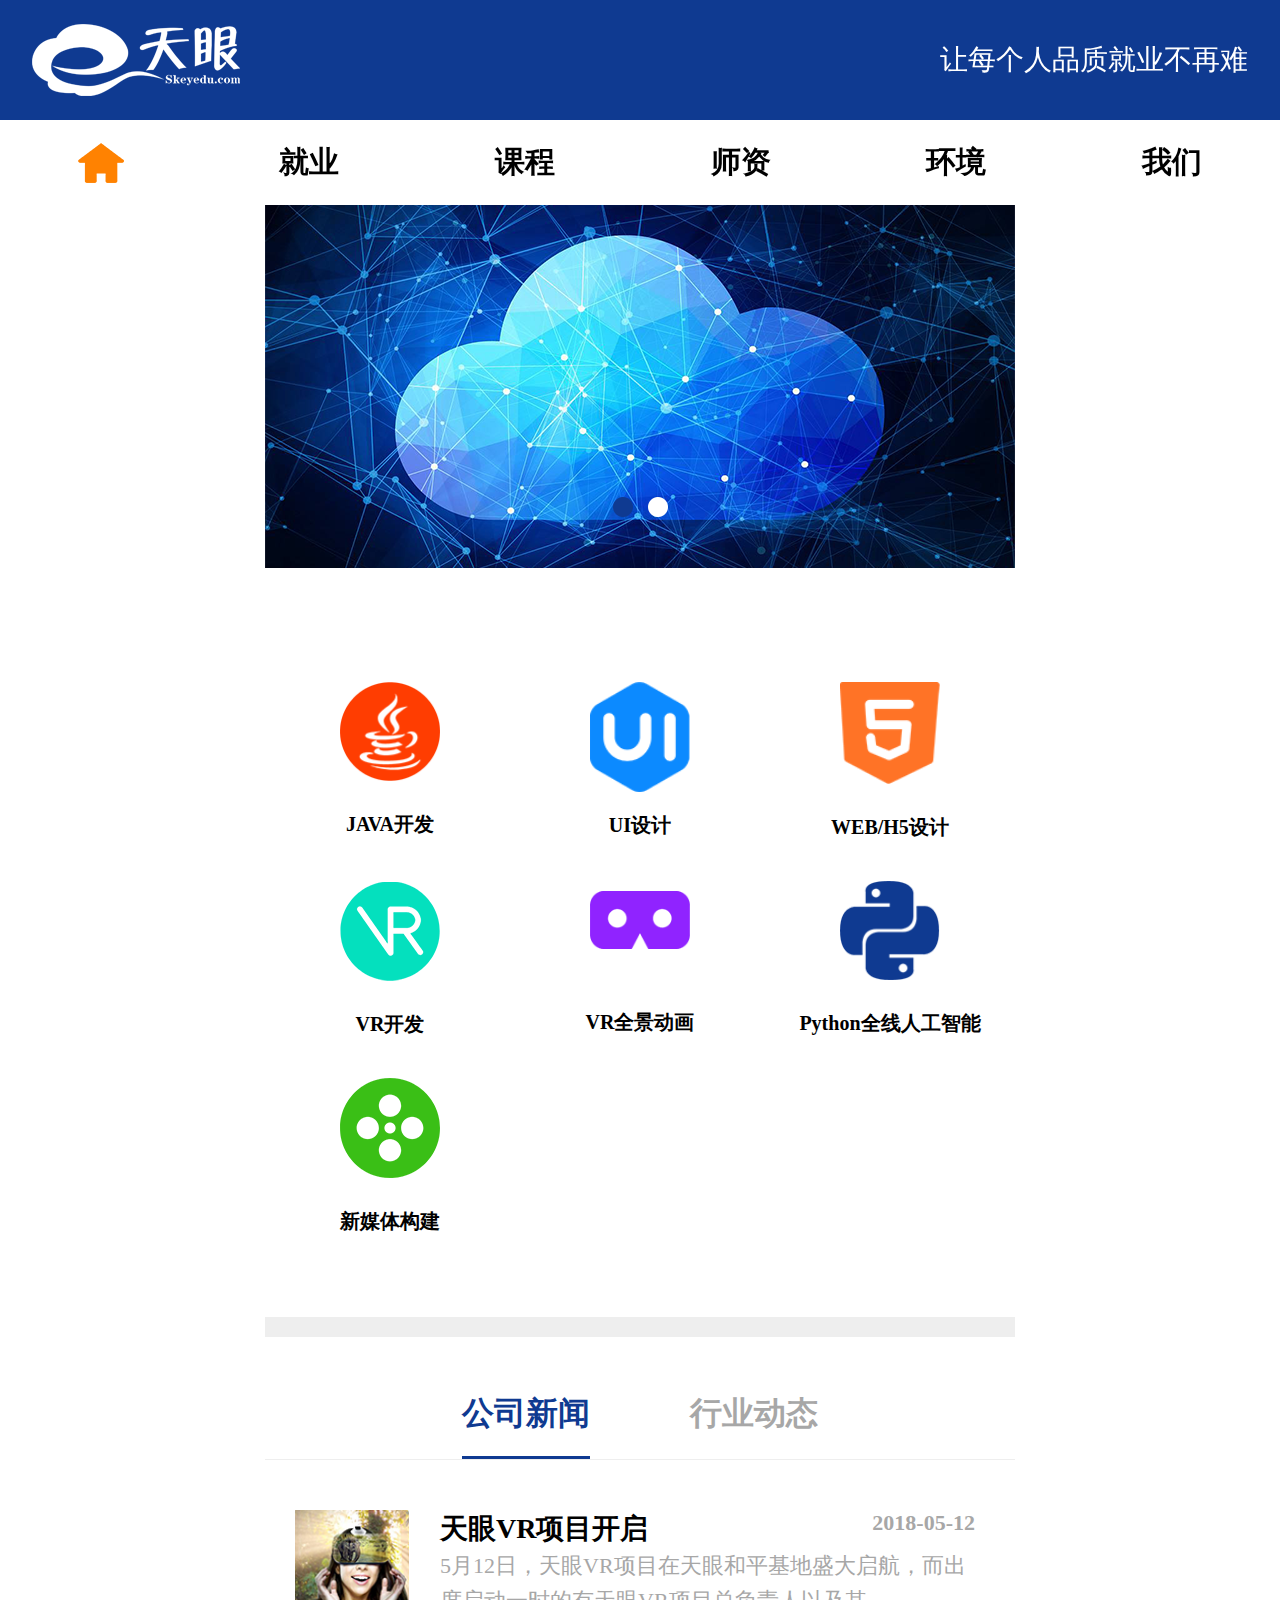
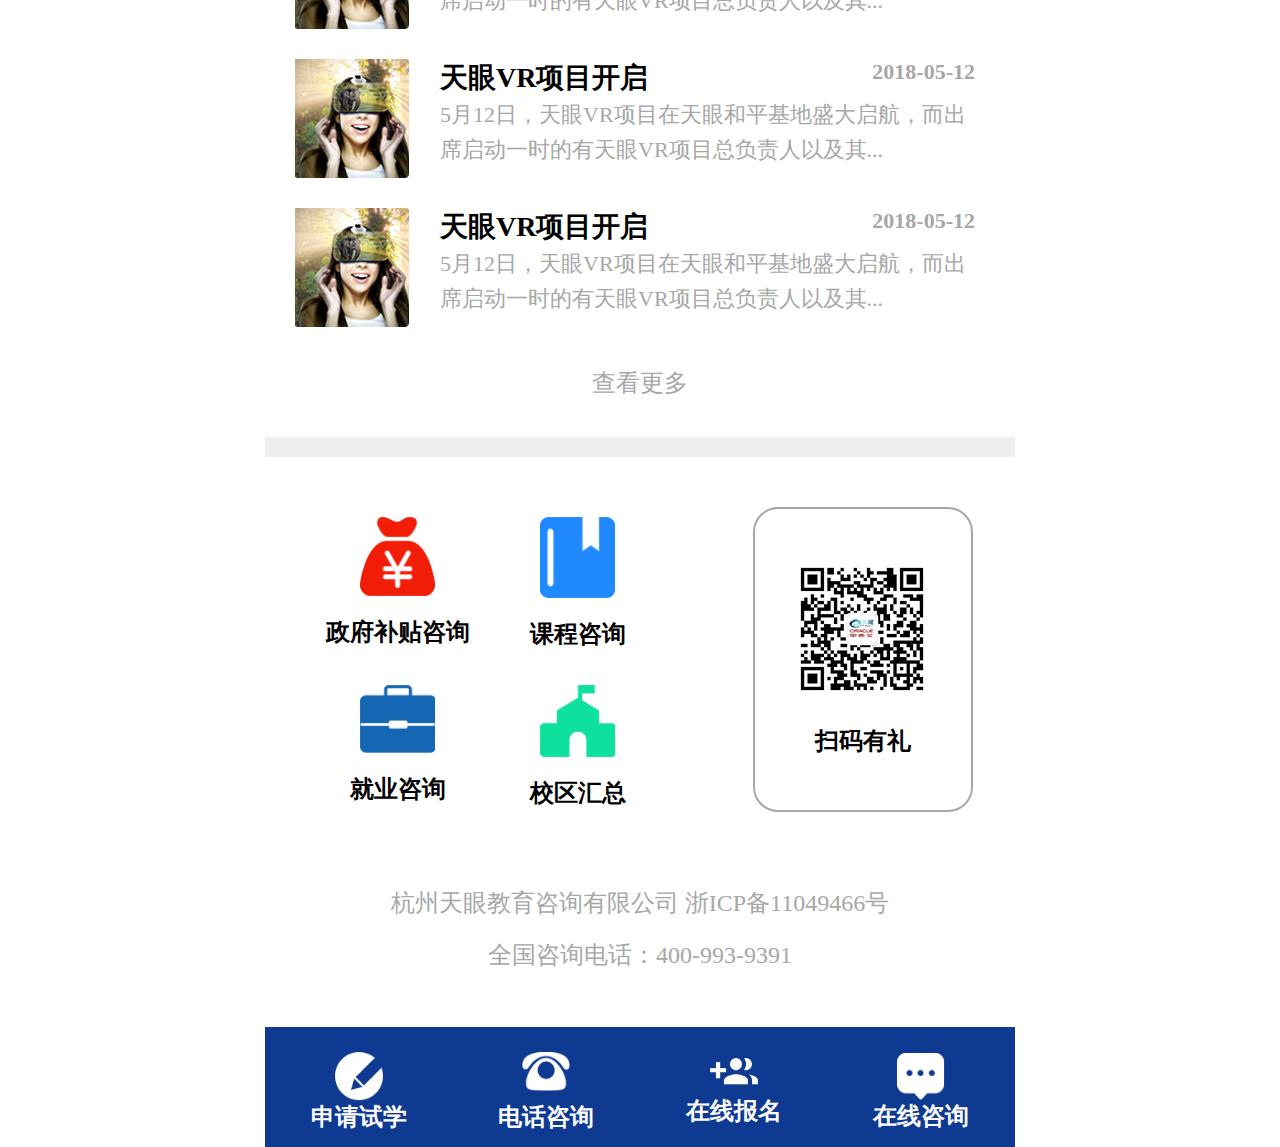
<file: index.html>
<!DOCTYPE html>
<html lang="en">
<head>
	<meta charset="UTF-8">
	<meta name="viewport" content="width=device-width, user-scalable=no, initial-scale=1.0, maximum-scale=1.0, minimum-scale=1.0">
	<title>移动端首页</title>
	<link rel="stylesheet" type="text/css" href="css/style.css">
	<script type="text/javascript" src="js/rem.js"></script>
</head>
<body>
	<div id="app">
	  <div class="nav">
	  	<header>
		 <div class="logo">
			<a href="#">天眼教育</a>
		 </div>
		 <div class="header">	
			让每个人品质就业不再难
		 </div>
		</header>
	  <ul>
		<li><img src="images/2.png"></li>
		<li>就业</li>
		<li>课程</li>
		<li>师资</li>
		<li>环境</li>
		<li>我们</li>
	 </ul>
	</div>
	<div class="tu">
		<img src="images/3.png">
	</div>
	<div class="body">
		<ul>
			<li>
				<img src="images/java.png">
				<h2>JAVA开发 </h2>
			</li>
			<li><img src="images/UI.png">
				<h2>UI设计</h2>
			</li>
			<li><img src="images/h51.png">
				<h2>WEB/H5设计</h2>
			</li>
			<li>
				<img src="images/VR(1).png">
                 <h2>VR开发</h2>
			</li>
			<li>
				<img src="images/VR.png">
				<h2>VR全景动画</h2>
			</li>
			<li>
				<img src="images/python.png">
				<h2>Python全线人工智能</h2>
			</li>
			<li>
				<img src="images/新媒体台账.png">
				<h2>新媒体构建</h2>
			</li>
		</ul>
	</div>
	<div class="gray">	
	</div>
    <div class="lump">
    	<div class="top">
    	   <div class="left"><h1>公司新闻</h1></div>
    		<div class="right"><h1>行业动态</h1></div>
    	</div>
    	<div class="bottom">
    		<div class="article">
    			<div class="article-a">
    				<img src="images/天眼首页_06.png"></div>
    			<div class="article-b">
    				<h2>天眼VR项目开启<small>2018-05-12</small></h2>
    				<p>5月12日，天眼VR项目在天眼和平基地盛大启航，而出席启动一时的有天眼VR项目总负责人以及其...</p>
    			</div>
    		</div>
    		<div class="article">
    			<div class="article-a">
    				<img src="images/天眼首页_06.png"></div>
    			<div class="article-b">
    				<h2>天眼VR项目开启<small>2018-05-12</small></h2>
    				<p>5月12日，天眼VR项目在天眼和平基地盛大启航，而出席启动一时的有天眼VR项目总负责人以及其...</p>
    			</div>
    		</div>
    		<div class="article">
    			<div class="article-a">
    				<img src="images/天眼首页_06.png"></div>
    			<div class="article-b">
    				<h2>天眼VR项目开启<small>2018-05-12</small></h2>
    				<p>5月12日，天眼VR项目在天眼和平基地盛大启航，而出席启动一时的有天眼VR项目总负责人以及其...</p>
    			</div>
    		</div>
    		<div class="more">查看更多</div>
    	</div>
    	</div>
    	<div class="gray">	
	</div>
	<div class="consult">
		<div class="refer">
			<ul>
				<li>
					<img src="images/补贴.png">
					<h2>政府补贴咨询</h2>
				</li>
				<li>
					<img src="images/课程.png">
					<h2>课程咨询</h2>
				</li>
				<li>
					<img src="images/就业阶段.png">
					<h2>就业咨询</h2>
				</li>
				<li>
					<img src="images/学校.png">
					<h2>校区汇总</h2>
				</li>
			</ul>
			<div class="code">
				<img src="images/QR.png">
				<h2>扫码有礼</h2>
			</div>
		</div>
		<div class="phone">
			<p>杭州天眼教育咨询有限公司 浙ICP备11049466号</p>
			<p>全国咨询电话：400-993-9391</p>
		</div>
	</div>
	<div class="end">
		<ul>
			<li>
				<img src="images/申请.png">
				<h2>申请试学</h2>
			</li>
			<li>
				<img src="images/电话(2).png">
				<h2>电话咨询</h2>
			</li>
			<li>
				<img src="images/报名.png">
				<h2>在线报名</h2>
			</li>
			<li>

				<img src="images/咨询.png">
				<h2>在线咨询</h2>
			</li>
		</ul>
	</div>
</div>
</body>
</html>
</file>
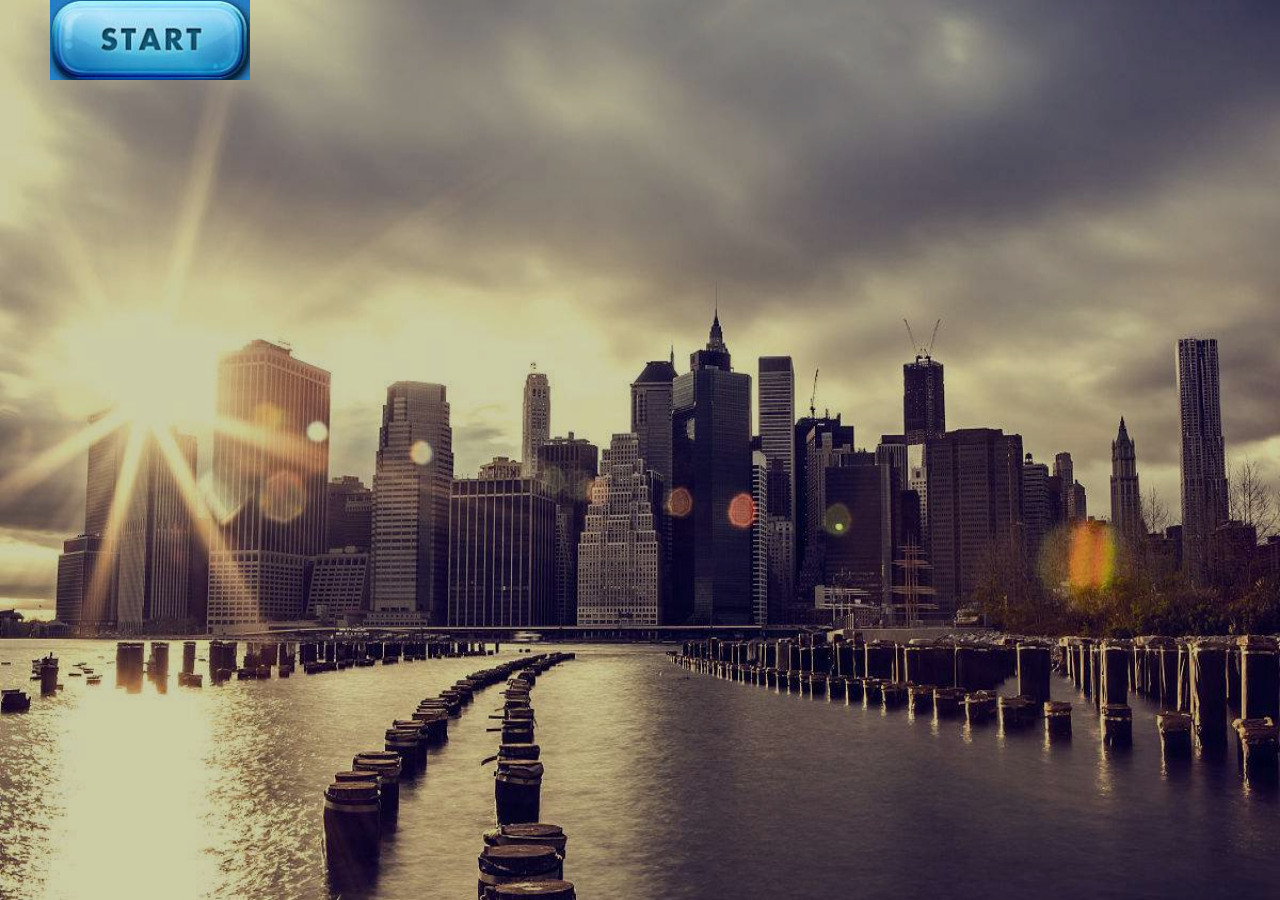
<file: 扫雷/index.html>
<!DOCTYPE html>
<html>
<head>
	<title>js扫雷</title>
	<link rel="stylesheet"  href="css/style.css">
</head>
<body>
	<div class="wrapper">
		<div class="btn" id="btn"></div>
		<div class="alertBox" id="alertBox">
			<div class="alertImg" id="alertImg">
				<div class="close" id="close"></div>
			</div>
		</div>
		<div class="box" id="box"></div>
		<div class="flagBox" id="flagBox">
			当前剩余雷数:
			<span id="score">10</span>
		</div>
		
	</div>
	<script src="js/1.js"></script>
</body>
</html>
</file>
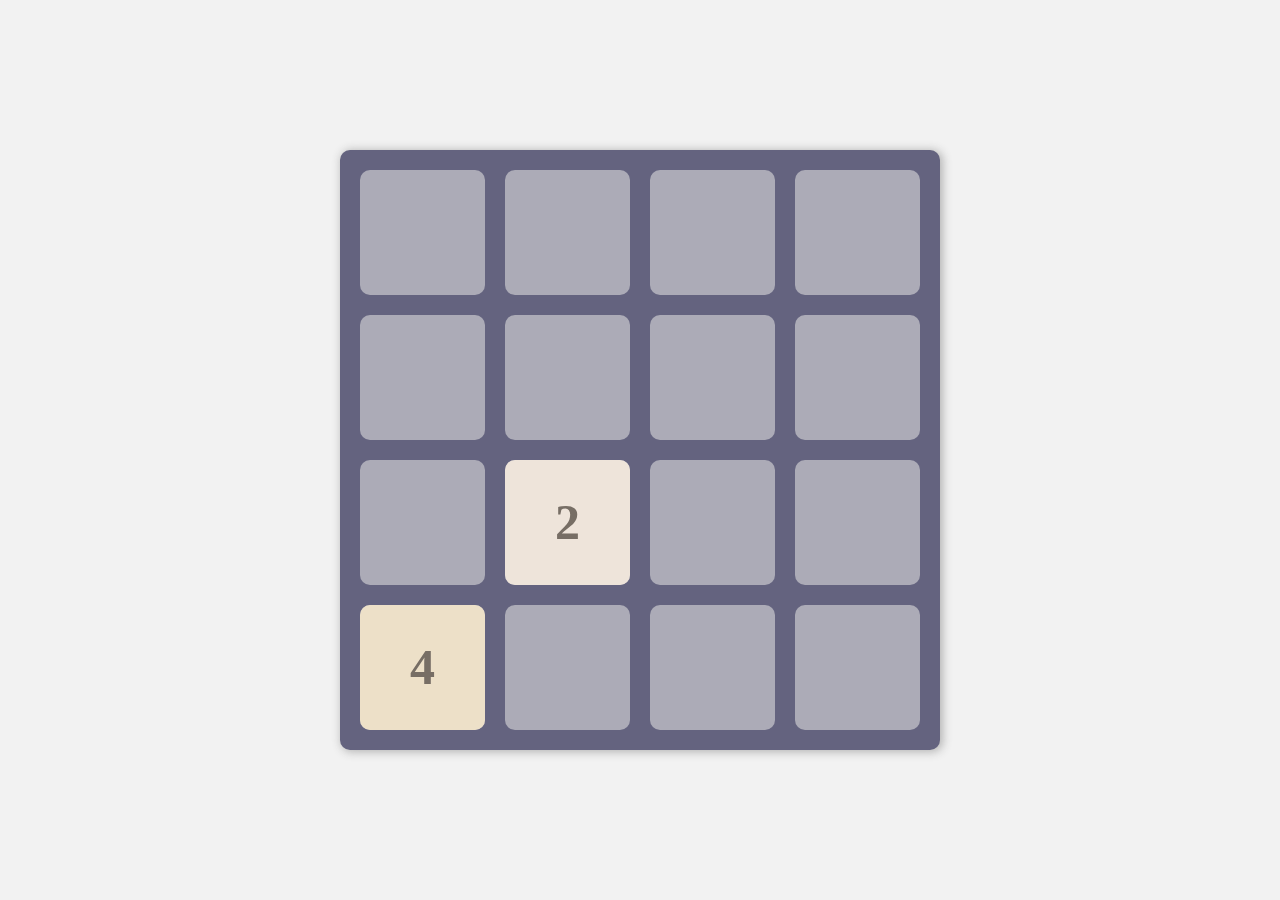
<file: 2048/2048.html>
<!DOCTYPE html>
<html lang="en" dir="ltr">
  <head>
    <meta charset="utf-8">
    <title>Game 2048</title>
    <link rel="stylesheet" href="style.css">
  </head>
  <body>
    <div class="gameover">
      <label>GAME OVER!!!!!</label>
    </div>
    <div class="container">
      <div class="block">
      </div>
      <div class="block">
      </div>
      <div class="block">
      </div>
      <div class="block">
      </div>
      <div class="block">
      </div>
      <div class="block">
      </div>
      <div class="block">
      </div>
      <div class="block">
      </div>
      <div class="block">
      </div>
      <div class="block">
      </div>
      <div class="block">
      </div>
      <div class="block">
      </div>
      <div class="block">
      </div>
      <div class="block">
      </div>
      <div class="block">
      </div>
      <div class="block">
      </div>
    </div>
    <script src="script.js" charset="utf-8"></script>
  </body>

</html>
</file>
<file: css/style.css>
body {
    font-size:.375rem/* 12px */;
    font-family: "微软雅黑";
}

body,
dl,
dd,
h1,
h2,
h3,
h4,
h5,
h6,
p,
ul,
ol,
form {
	/*transition: .5s;*/
    margin: 0;
    padding: 0;
}

ol,
ul {
    list-style: none;
}

a {
    color: #333;
    text-decoration: none;
}

a:hover {
    color: #da302f;
}

h1{
	font-size: 1rem/* 32px */;
}

#app{
    max-width: 23.4375rem/* 750px */;
    min-width: 10rem/* 320px */;
    width: 100%;
    height:auto;
    overflow: hidden;
    margin: 0 auto;
}

header{
    height: 3.75rem/* 120px */;
    background: #0f3a91;
    display: flex;
    justify-content: space-around;
}
.logo{
    height: 100%;
    width: 45%;
    display: flex;
    flex-direction: column;
    justify-content: center;
}
.logo a{
    display: block;
    background: url(../images/1.png)no-repeat center center;
    width: 6.5rem/* 208px */;
    height: 2.25rem/* 72px */;
    background-size: 100%;
    text-indent: -99999px
}
.header{
    width: 45%;
    text-align: right;
    line-height: 3.75rem/* 120px */;
    color: #fff;
    font-size:.875rem/* 28px */;
}
.nav{
    position: fixed;
    top: 0;
    right: 0;
    left: 0;
}
.nav ul{
    width: 100%;
    height: 2.65625rem/* 85px */;
    background: #fff;
    display: flex;
    flex-direction: row;
    justify-content: space-around;
    align-items: center;
}
.nav ul li{
    font-size: .9375rem/* 30px */;
    font-weight: bold;
}
.nav ul li:first-child img{
    width: 1.4375rem/* 46px */;
    display: block;
}

.tu{
    width: 100%;
    overflow: hidden;
    height: auto;
}
.tu img{
    width: 100%;
    margin-top:6.25rem/* 200px */;
}

.body{
    width: 100%;
    height: 21.09375rem/* 675px */;
    background: #fff;
}
.body ul{
    height: 33.333%;
    margin-top: 70px;
    display: flex;
    flex-direction: row;
    justify-content:flex-start;
    flex-wrap: wrap;
}
.body ul li{
    width: 33.333%;
    margin-top: 1.25rem/* 40px */;
    display: flex;
    flex-direction: column;
     align-items: center;
}
.body ul li img{
    width:3.125rem/* 100px */
}
.body ul li h2{
    margin-top: .9375rem/* 30px */;
    font-size: .625rem/* 20px */
}
.body ul li:nth-child(2) h2{
    margin-top: .625rem/* 20px */
}
.body ul li:nth-child(5){
    margin-top: 1.5625rem/* 50px */;
}
.body ul li:nth-child(5) h2{
    margin-top:1.875rem/* 60px */;
}

.gray{
    width: 100%;
    height:.625rem/* 20px */;
    background: #eeeeee;
}
.lump{
    width: 100%;
    height: 21.875rem/* 700px */;
    background: #fff;
     display: flex;
    flex-direction: column;
    justify-content:flex-start;
}
.top{
    width: 100%;
    height: 4.0625rem/* 130px */;
    border-bottom: 1px solid #eee;
     display: flex;
    flex-direction:row;
    justify-content:center;
}
.top div{
    margin-top:1.71875rem/* 55px */;
}
.top .left{
    color: #0f3a91;
     border-bottom: 3px solid #0f3a91;
}
.top .right{
    margin-left: 3.125rem/* 100px */;
    color: #a7a7a7;
}
.bottom{
    height: 17.8125rem/* 570px */;
    padding: .625rem/* 20px */ .9375rem/* 30px */;
    display: flex;
    flex-direction:column;
    justify-content:flex-start;
}
.article{
    width: 100%;
    height:3.71875rem/* 119px */;
    margin-top: .9375rem/* 30px */;
    display: flex;
    flex-direction:row;
    justify-content:flex-start;
}
.article-a {
    width: 3.59375rem/* 115px */;
    height:3.71875rem/* 119px */;
}
.article-a img{
    width: 100%;
    height: 100%;
}
.article-b{
    width: 17.65625rem/* 565px */;
    height:3.71875rem/* 119px */;
}
.article-b h2 {
    margin-left: .9375rem/* 30px */;
    font-size: .875rem/* 28px */;
     display: flex;
     justify-content: space-between;
}
.article-b small{
    font-size:.6875rem/* 22px */;
    color: #a7a7a7;
}
.article-b p{
     margin-left: .9375rem/* 30px */;
      font-size: .6875rem/* 22px */;
      line-height:1.09375rem/* 35px */;
       color: #a7a7a7;
}
.more{
    width: 100%;
    height: auto ;
    overflow: hidden;
    text-align: center;
    margin-top: 1.25rem/* 40px */;
    font-size: .75rem/* 24px */;
     color: #a7a7a7;
}
.consult{
    width: 100%;
    height: 17.8125rem/* 570px */;
    background: #fff;
}
.refer{
    width: 100%;
    height:10.3125rem/* 330px */;
     display: flex;
    flex-direction:row;
    justify-content:space-around;
}
.refer ul{
    width: 11.25rem/* 360px */;
    height:9.53125rem/* 305px */;
    padding-top: .78125rem/* 25px */;
    display: flex;
    flex-direction:row;
    justify-content:space-around;
    flex-wrap: wrap;
}
.refer ul li{
    width: 4.6875rem/* 150px */;
    margin-top:1.09375rem/* 35px */;
    display: flex;
    flex-direction: column;
     align-items: center;
}
.refer ul li img{
    width: 2.34375rem/* 75px */;
}
.refer ul li h2{
    margin-top:.625rem/* 20px */;
    font-size: .75rem/* 24px */;
}
.code{
    width:6.75rem/* 216px */;
    height:9.40625rem/* 301px */;
    border: 2px solid #a7a7a7;
    margin-top:1.5625rem/* 50px */;
    border-radius:.78125rem/* 25px */;
    display: flex;
    flex-direction: column;
    justify-content:center;
     align-items: center;
}
.code img{
    width: 4.09375rem/* 131px */;
    height: 4.125rem/* 132px */;
}
.code h2{
    margin-top: .9375rem/* 30px */;
    font-size: .75rem/* 24px */;
}
.phone{
    width: 100%;
    height: 2.1875rem/* 70px */;
    margin-top:3.125rem/* 100px */;
    text-align: center;
    color: #a7a7a7;
    font-size: .75rem/* 24px */
}
.phone:nth-child(2) p{
    margin-top: .625rem/* 20px */;
}
.end{
    width: 100%;
    height: 3.75rem/* 120px */;
    background: #0f3a91;
}
.end ul{
    display: flex;
    flex-direction: row;
    justify-content:space-around;
    align-items: center;
}
.end ul li{
    margin-top: .78125rem/* 25px */;
     display: flex;
    flex-direction: column;
    justify-content:center;
    align-items: center;
}
.end ul li img{
    width:50%;
}
.end ul li h2{
    color: #fff;
    font-size: .75rem/* 24px */;
}
.end ul li:nth-child(2) h2,
.end ul li:nth-child(3) h2{
    margin-top:.3125rem/* 10px */
}
</file>
<file: 扫雷/css/style.css>
*{
	margin: 0;
	padding:0;
}
.wrapper{
	width: 100%;
	height: 1000px;
	position: fixed;/*相对浏览器窗口进行定位*/
	top: 0;
	left: 0;
	background-image: url('../img/bg.jpg');
	background-size: 100% 100%;
}
.btn{
	height: 80px;
	width: 200px;
	position:absolute;
	left: 50px;
	background-image: url('../img/startGame.png');
	background-size: 100% 100%;	
	cursor: pointer;
	z-index: 999;/*为什么要加这句，不知道，但加了有效提高层级*/
}
.box{
	height: 500px;
	width: 500px;
	transform: perspective(800px) rotateX(30deg);
	margin: 20px auto;
	border-top:1px solid #B25F27;
	border-left:1px solid #B25F27;
	box-shadow: 5px 5px 5px rgba(0,0,0,0.3);
	display: none;
}
.flagBox{
	color: blue;
	position: absolute;
	top: 50px;
	left: 50%;
	width: 200px;
	height: 50px;
	margin-left: -100px;
	font-size: 20px;
	font-weight: bolder;
	display: none;
}
.alertBox{
	position: absolute;
	width: 100%;
	height: 100%;
	left: 0;
	top: 0;
	background-color: rgba(0,0,0,0.2);
}
.alertImg{
	width: 600px;
	height: 150px;
	background-size: 100% 100%;
	position: absolute;
	left: 0;
	top: 0;
	right: 0;
	bottom: 400px;
	margin: auto;
	border-radius: 20px;

}
.close{
	position: absolute;
	right: 0;
	top: 0;
	height: 40px;
	width: 40px;
	background-image: url('../img/closeBtn.png');
	background-size: 100% 100%;
	cursor: pointer;
	border-radius: 20px;
	display: none;
	z-index: 1000;
}
.block{
	width: 49px;
	height: 49px;
	border-right: 1px solid #B25F27;
	border-bottom: 1px solid #B25F27;
	box-shadow: 0 0 4px #333 inset;
	background-image: url('../img/cao.jpg');
	float: left;
}
.show{
	background-image:url('../img/dilei.jpg');
	background-size: 100% 100%;

}
.num{
	background-color: #ECD0A1;
	font-size: 18px;
	font-weight: bold;
	line-height: 49px;
	text-align: center;
}
.flag{
	background-image:url('../img/qi.jpg');
	background-size: 100% 100%;


}
.yellow{
	background: #CCCBA9;
}
</file>
<file: 2048/style.css>
html,body{
  margin:0;
  width:100%;
  height:100%;
}
body{
  display:flex;
  justify-content:center;
  align-items:center;
  background: #f2f2f2;
  min-height: 700px;
}
.gameover{
  font-size: 15vh;
  position: absolute;
  top:10%;
  width: 100%;
  color: white;
  text-align: center;
  z-index: 10;
  transition: opacity .8s;
  opacity: 0;
}
.container{
  position: relative;
  width:600px;
  height:600px;
  border-radius:10px;
  background:rgb(100, 99, 127);
  display:flex;
  justify-content:space-evenly;
  align-content:space-evenly;
  flex-wrap:wrap;
  box-shadow: 2px 1px 10px 1px rgb(180,180,180);
}
.container .block{
  width:125px;
  height:125px;
  border-radius:10px;
  background:rgba(220,220,220,.6);
}
.container .inner{
  position: absolute;
  width:125px;
  height:125px;
  font-size: 50px;
  border-radius:10px;
  text-align: center;
  line-height: 125px;
  font-weight: bold;
  transform: scale(0);
  transition: left .2s,top .2s,transform .4s;
}
</file>
